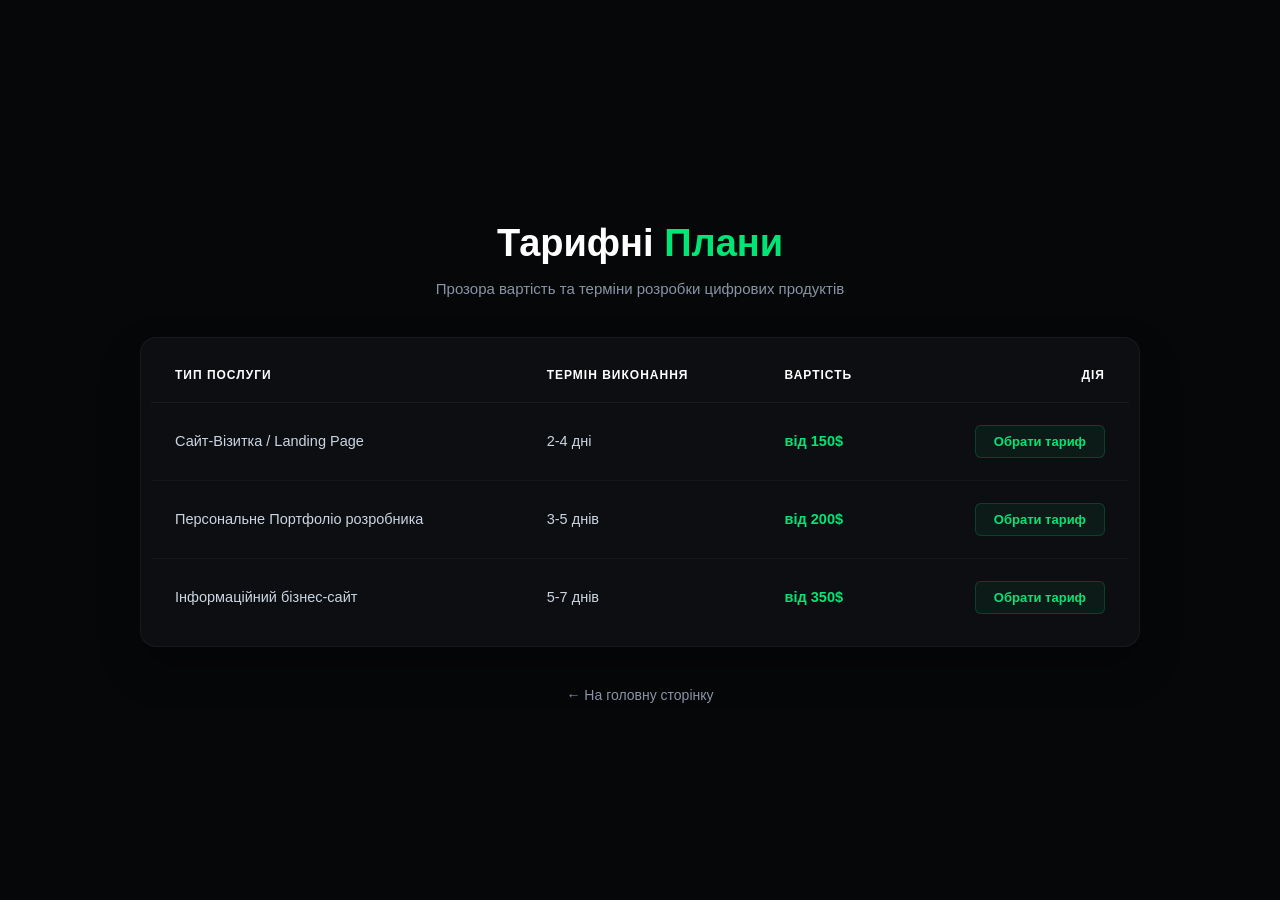
<file: price.html>
<!DOCTYPE html>
<html lang="uk">
<head>
    <meta charset="UTF-8">
    <meta name="viewport" content="width=device-width, initial-scale=1.0">
    <title>Тарифні Плани | Qoder Style</title>
    <style>
        body {
            margin: 0;
            padding: 0;
            background-color: #060709;
            color: #f0f3f6;
            font-family: 'Segoe UI', Tahoma, Geneva, Verdana, sans-serif;
            display: flex;
            justify-content: center;
            align-items: center;
            min-height: 100vh;
            flex-direction: column;
            box-sizing: border-box;
            padding: 40px 20px;
        }

        .price-container {
            max-width: 1000px;
            width: 100%;
            text-align: center;
        }

        h1 {
            font-size: 38px;
            font-weight: 800;
            color: #ffffff;
            margin-bottom: 10px;
        }

        h1 span {
            color: #00e676;
        }

        .subtitle {
            font-size: 15px;
            color: #8a94a6;
            margin-bottom: 40px;
        }

        .price-table-wrapper {
            background-color: #0d0e12;
            border-radius: 16px;
            border: 1px solid rgba(255, 255, 255, 0.05);
            padding: 10px;
            box-shadow: 0 20px 40px rgba(0, 0, 0, 0.3);
        }

        table {
            width: 100%;
            border-collapse: collapse;
            text-align: left;
        }

        th {
            font-size: 12px;
            font-weight: 700;
            color: #ffffff;
            text-transform: uppercase;
            letter-spacing: 1px;
            padding: 20px 24px;
            border-bottom: 1px solid rgba(255, 255, 255, 0.06);
        }

        td {
            padding: 22px 24px;
            font-size: 14.5px;
            color: #cbd5e1;
            border-bottom: 1px solid rgba(255, 255, 255, 0.03);
        }

        tr:last-child td {
            border-bottom: none;
        }

        .price-col {
            color: #00e676;
            font-weight: 700;
        }

        .buy-btn {
            display: inline-flex;
            align-items: center;
            justify-content: center;
            background-color: rgba(0, 230, 118, 0.06);
            color: #00e676;
            text-decoration: none;
            padding: 8px 18px;
            border-radius: 6px;
            font-size: 13px;
            font-weight: 600;
            border: 1px solid rgba(0, 230, 118, 0.2);
            transition: all 0.2s ease;
            cursor: pointer;
        }

        .buy-btn:hover {
            background-color: #00e676;
            color: #060709;
            border-color: #00e676;
        }

        .back-home {
            margin-top: 40px;
            display: inline-block;
            color: #8a94a6;
            text-decoration: none;
            font-size: 14px;
        }

        .back-home:hover {
            color: #ffffff;
        }
    </style>
</head>
<body>

    <div class="price-container">
        <h1>Тарифні <span>Плани</span></h1>
        <p class="subtitle">Прозора вартість та терміни розробки цифрових продуктів</p>

        <div class="price-table-wrapper">
            <table>
                <thead>
                    <tr>
                        <th>Тип послуги</th>
                        <th>Термін виконання</th>
                        <th>Вартість</th>
                        <th style="text-align: right;">Дія</th>
                    </tr>
                </thead>
                <tbody>
                    <tr>
                        <td>Сайт-Візитка / Landing Page</td>
                        <td>2-4 дні</td>
                        <td class="price-col">від 150$</td>
                        <td style="text-align: right;">
                            <span class="buy-btn" onclick="alert('Дякуємо! Замовлення на Landing Page прийнято в обробку.')">Обрати тариф</span>
                        </td>
                    </tr>
                    <tr>
                        <td>Персональне Портфоліо розробника</td>
                        <td>3-5 днів</td>
                        <td class="price-col">від 200$</td>
                        <td style="text-align: right;">
                            <span class="buy-btn" onclick="alert('Дякуємо! Замовлення на Портфоліо прийнято в обробку.')">Обрати тариф</span>
                        </td>
                    </tr>
                    <tr>
                        <td>Інформаційний бізнес-сайт</td>
                        <td>5-7 днів</td>
                        <td class="price-col">від 350$</td>
                        <td style="text-align: right;">
                            <span class="buy-btn" onclick="alert('Дякуємо! Замовлення на Бізнес-сайт прийнято в обробку.')">Обрати тариф</span>
                        </td>
                    </tr>
                </tbody>
            </table>
        </div>

        <a href="index.html" class="back-home">← На головну сторінку</a>
    </div>

</body>
</html>
</file>
